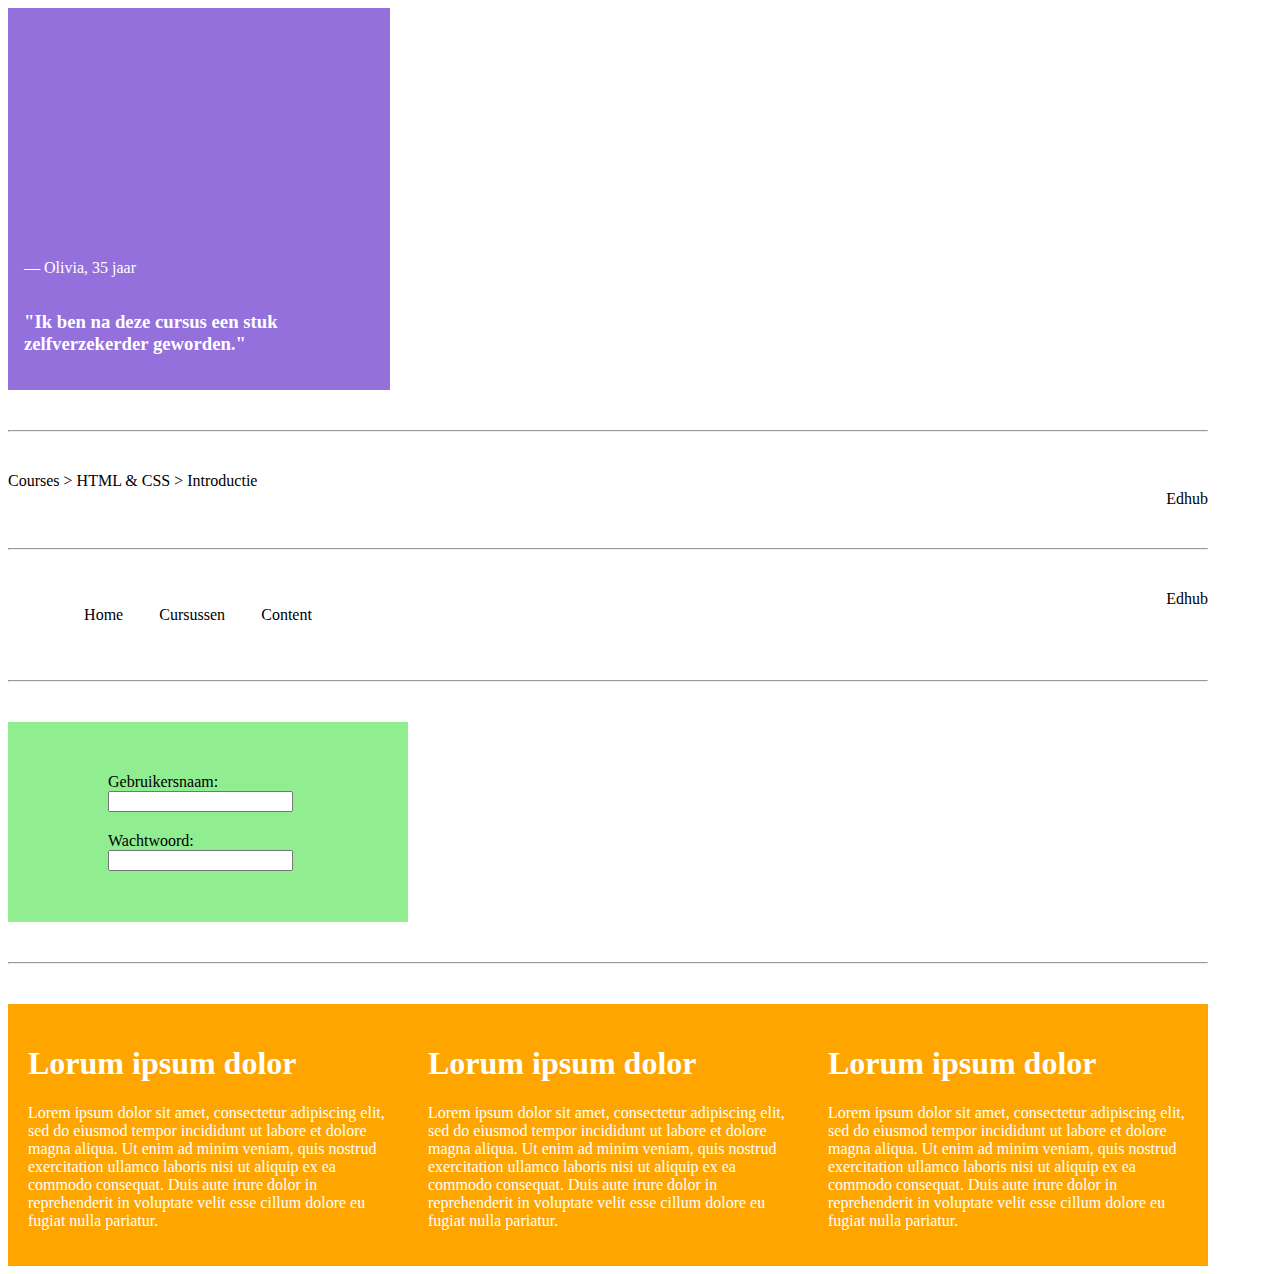
<file: opdracht-1/index.html>
<!DOCTYPE html>
<html lang="en">
<head>
    <meta charset="UTF-8">
    <link rel="stylesheet" href="base/base-styles.css">
    <link rel="stylesheet" href="styles.css">
    <title>Opdracht 2 - Flexbox</title>
</head>
<body>
    <!--    OPDRACHT 2.1    -->
    <div class="one">
        <p>&mdash; Olivia, 35 jaar</p>
        <h3>"Ik ben na deze cursus een stuk zelfverzekerder geworden."</h3>
    </div>

    <hr />

    <!--    OPDRACHT 2.2    -->
    <div class="two">
        <div>
            <span>Courses ></span>
            <span>HTML & CSS ></span>
            <span>Introductie</span>
        </div>
        <div class="two-edhub">Edhub</div>
    </div>

    <hr />

    <!--    OPDRACHT 2.3    -->
    <div class="three">
        <ul class="lijst">
            <li>Home</li>
            <li>Cursussen</li>
            <li>Content</li>
        </ul>
        <div class="three-edhub">Edhub</div>
    </div>

    <hr />

    <!--    OPDRACHT 2.4    -->
    <div>
        <form>
            <label for="username">
                Gebruikersnaam:
                <input id="username" type="text" name="username"/>
            </label>
            <label for="password">
                Wachtwoord:
                <input id="password" type="password" name="password"/>
            </label>
        </form>
    </div>

    <hr />

    <!--    OPDRACHT 2.5    -->
    <div class="five">
        <article class="art">
            <h1>Lorum ipsum dolor</h1>
            <p>Lorem ipsum dolor sit amet, consectetur adipiscing elit, sed do eiusmod tempor incididunt ut labore et dolore magna aliqua. Ut enim ad minim veniam, quis nostrud exercitation ullamco laboris nisi ut aliquip ex ea commodo consequat. Duis aute irure dolor in reprehenderit in voluptate velit esse cillum dolore eu fugiat nulla pariatur. </p>
        </article>
        <article class="art">
            <h1>Lorum ipsum dolor</h1>
            <p>Lorem ipsum dolor sit amet, consectetur adipiscing elit, sed do eiusmod tempor incididunt ut labore et dolore magna aliqua. Ut enim ad minim veniam, quis nostrud exercitation ullamco laboris nisi ut aliquip ex ea commodo consequat. Duis aute irure dolor in reprehenderit in voluptate velit esse cillum dolore eu fugiat nulla pariatur. </p>
        </article>
        <article class="art">
            <h1>Lorum ipsum dolor</h1>
            <p>Lorem ipsum dolor sit amet, consectetur adipiscing elit, sed do eiusmod tempor incididunt ut labore et dolore magna aliqua. Ut enim ad minim veniam, quis nostrud exercitation ullamco laboris nisi ut aliquip ex ea commodo consequat. Duis aute irure dolor in reprehenderit in voluptate velit esse cillum dolore eu fugiat nulla pariatur. </p>
        </article>
    </div>
</body>
</html>
</file>
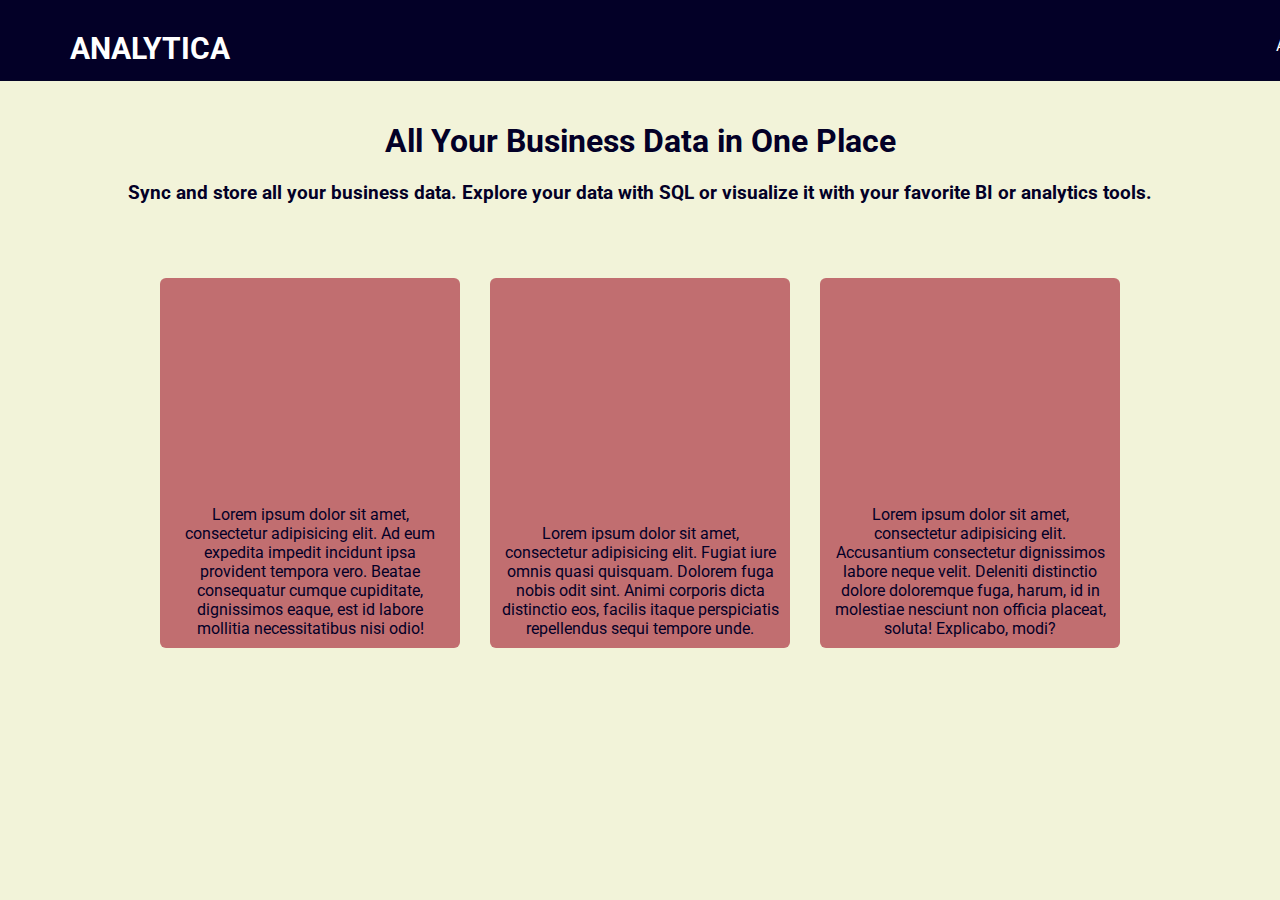
<file: opdracht-2-3/index.html>
<!DOCTYPE html>
<html lang="en">
<head>
    <meta charset="UTF-8">
    <meta name="viewport" content="width=device-width, initial-scale=1, minimum-scale=1"/>
    <link rel="stylesheet" href="styles.css">
    <title>Flexbox opdracht 2 en 3</title>
</head>
<body>
<div class="header">
    <ul class="header-lijst">
        <li>About us</li>
        <li>Strategy</li>
        <li>Prices</li>
        <li>Contact</li>
    </ul>
<div class="logo">ANALYTICA</div>
</div>
    <div>
        <h1>All Your Business Data in One Place</h1>
        <h3>Sync and store all your business data. Explore your data with SQL or visualize it with your favorite BI or
            analytics tools.</h3>
    </div>

    <div class = "container">
        <div class = "item">Lorem ipsum dolor sit amet, consectetur adipisicing elit. Ad eum expedita impedit incidunt ipsa provident tempora vero. Beatae consequatur cumque cupiditate, dignissimos eaque, est id labore mollitia necessitatibus nisi odio!</div>
        <div class = "item">Lorem ipsum dolor sit amet, consectetur adipisicing elit. Fugiat iure omnis quasi quisquam. Dolorem fuga nobis odit sint. Animi corporis dicta distinctio eos, facilis itaque perspiciatis repellendus sequi tempore unde.</div>
        <div class = "item">Lorem ipsum dolor sit amet, consectetur adipisicing elit. Accusantium consectetur dignissimos labore neque velit. Deleniti distinctio dolore doloremque fuga, harum, id in molestiae nesciunt non officia placeat, soluta! Explicabo, modi?</div>
</div>

</body>
</html>
</file>
<file: opdracht-1/base/base-styles.css>
/* --------- VERANDER NIETS IN DIT BESTAND ----------*/

hr {
    margin: 40px 0;
}

body {
    max-width: 1200px;
}

.one {
    background-color: mediumpurple;
    color: white;
    width: 350px;
    height: 350px;
    padding: 16px;
}

form {
    width: 400px;
    height: 200px;
    background-color: lightgreen;
}

form label {
    margin: 10px 0;
    width: 200px;
}

article {
    background-color: orange;
    color: white;
    padding: 20px;
}
</file>
<file: opdracht-1/styles.css>
/* ======================================================
   OEFENEN MET FLEXBOX
========================================================= */

/* Schrijf hier  jouw CSS! */

.one {
    display: flex;
    flex-direction: column;
    justify-content: end;
}

.two-edhub {
    display: flex;
    flex-direction: row;
    justify-content: end;
}

.three {
    display: flex;
    flex-direction: row;
    justify-content: space-between;
}

.lijst {
    display: flex;
    justify-content: space-evenly;
    flex-basis: 300px;
    list-style: none;
}

form {
    display: flex;
    flex-direction: column;
    align-items: center;
    flex-direction: column;
    justify-content: center;
}

.five {
    display: flex;
    flex-direction: row;
    flex-wrap: wrap;
}
article {
    flex-basis: 350px;
    flex-grow: 1;
}
</file>
<file: opdracht-2-3/styles.css>
@import url('https://fonts.googleapis.com/css2?family=Roboto:wght@300&display=swap');

h1, h3 {
    display: flex;
    justify-content: center;
    color: #030027;
    font-family: 'Roboto', sans-serif;
}
body {
    background-color: #F2F3D9;
    margin: 0px;
}
.container {
    display: flex;
    justify-content: center;
}
.item {
    background-color: #C16E70;;
    height: 350px;
    padding: 10px;
    margin: 15px;
    width: 280px;
    display: flex;
    align-items: end;
    text-align: center;
    color: #030027;
    font-family: 'Roboto', sans-serif;
    border-radius: 6px;
}
.header {
    width: 100vw;
    height: 40px;
    border-bottom: solid 1px rgba(16, 16, 16, 0.1);
    background: #030027;

}
div {
    padding: 20px;
}

.header-lijst {
    display: flex;
    justify-content: space-evenly;
    flex-basis: 300px;
    list-style: none;
    color: white;
    font-family: 'Roboto', sans-serif;
    flex-direction: row;
    width: 800px;
    position: relative;
    left: 1100px;
}
.logo {
    color: white;
    font-family: 'Roboto', sans-serif;
    display: flex;
    flex-direction: row;
    width: 800px;
    position: relative;
    left: 30px;
    top: -60px;
    font-weight: bold;
    font-size: 30px;
}
</file>
